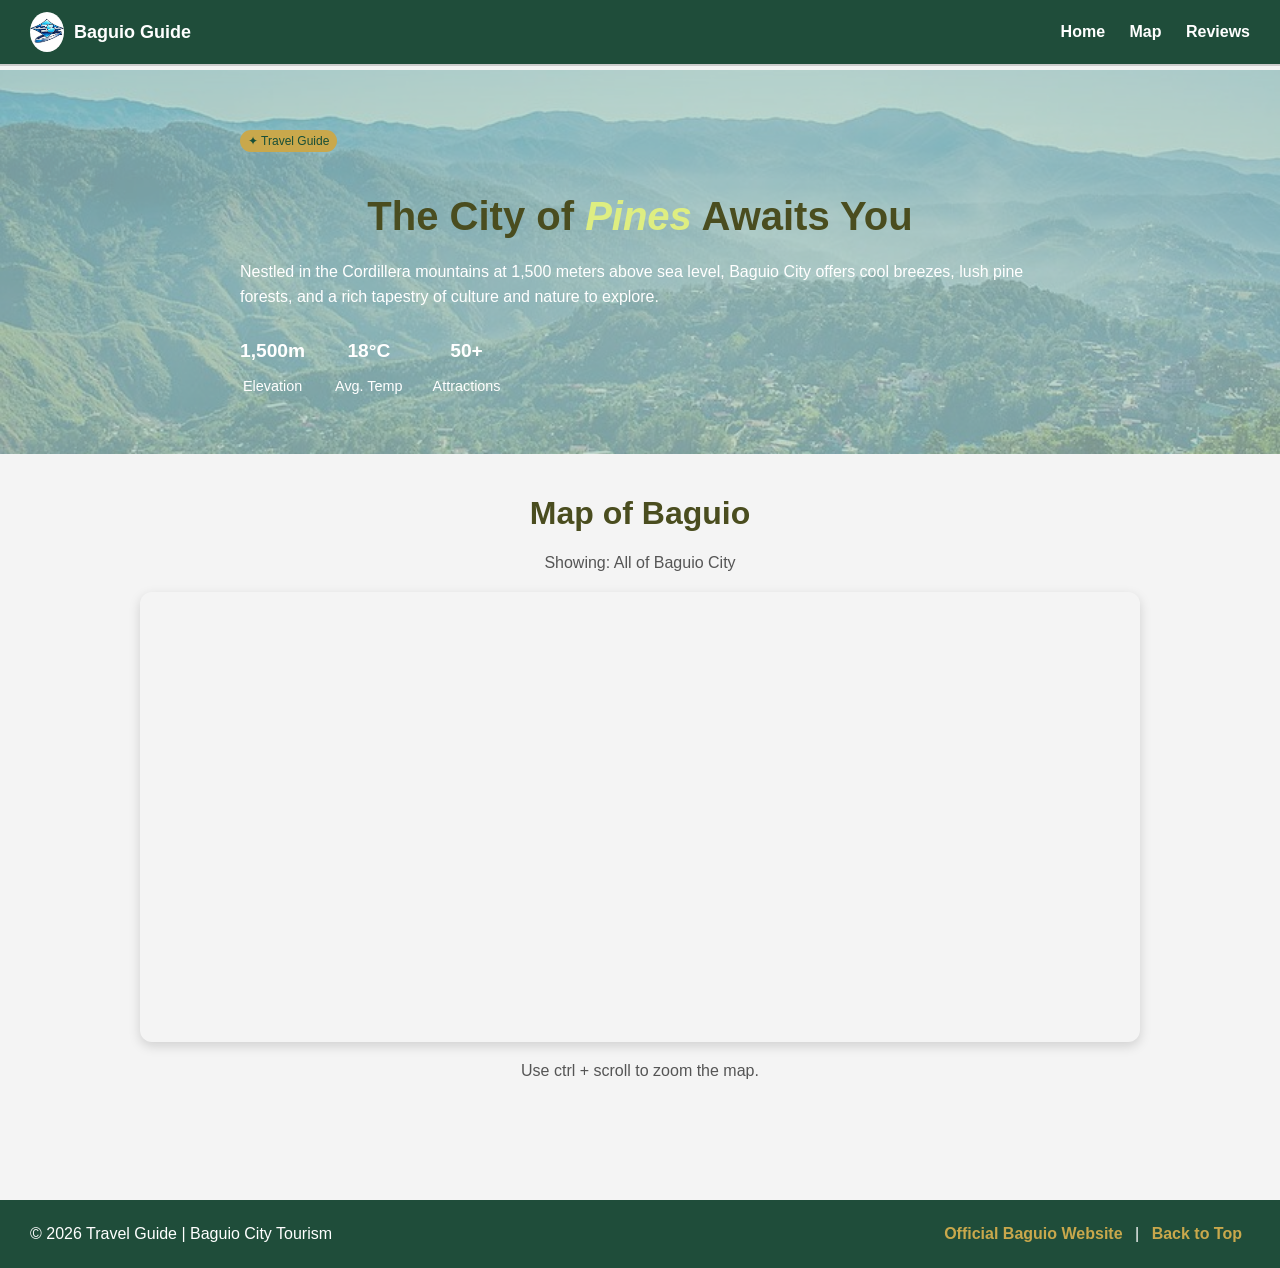
<file: map.html>
<!DOCTYPE html>
<html>
<head>
  <title>Baguio Map</title>
  <link rel="stylesheet" href="style.css">
</head>
<body>


<nav>
  <div class="nav-left">
    <img src="Logo.jpg" class="logo">
    <span class="site-name">Baguio Guide</span>
  </div>
  <div class="nav-right">
    <a href="index.html">Home</a>
    <a href="map.html">Map</a>
    <a href="review.html">Reviews</a>
  </div>
</nav>


<div class="hero">
  <div class="hero-content">
    <span class="hero-tag">✦ Travel Guide</span>
    <h1>The City of <em>Pines</em> Awaits You</h1>
    <p>Nestled in the Cordillera mountains at 1,500 meters above sea level,
      Baguio City offers cool breezes, lush pine forests, and a rich tapestry of culture and nature to explore.</p>
    <div class="hero-stats">
      <div><strong>1,500m</strong><br>Elevation</div>
      <div><strong>18°C</strong><br>Avg. Temp</div>
      <div><strong>50+</strong><br>Attractions</div>
    </div>
  </div>
</div>

<div class="container">
  <h1 id="map-title">Map of Baguio</h1>
  <p id="map-subtitle" style="text-align:center; color:#555; margin-bottom: 20px;">Showing: All of Baguio City</p>

  <iframe
    id="map-frame"
    src="https://www.google.com/maps?q=Baguio+City&output=embed"
    width="100%"
    height="450"
    style="border:none; border-radius: 12px; box-shadow: 0 4px 12px rgba(0,0,0,0.15);">
  </iframe>

  
  <p style="text-align:center; color:#555; margin-bottom: 20px;">Use ctrl + scroll to zoom the map. </p>

  <div class="spot-list">


  </div>
</div>

<footer>
  <p>&copy; 2026 Travel Guide | Baguio City Tourism</p>
  <p>
    <a href="https://www.baguio.gov.ph" target="_blank">Official Baguio Website</a> |
    <a href="#">Back to Top</a>
  </p>
</footer>

<script>

  var spots = {
    nightmarket:  { name: 'Night Market',       query: 'Baguio+Night+Market+Harrison+Road+Baguio+City' },
    burnham:      { name: 'Burnham Park',        query: 'Burnham+Park+Baguio+City' },
    mines:        { name: 'Mines View Park',     query: 'Mines+View+Park+Baguio+City' },
    campjohnhay:  { name: 'Camp John Hay',       query: 'Camp+John+Hay+Baguio+City' },
    botanical:    { name: 'Botanical Garden',    query: 'Botanical+Garden+Baguio+City' },
    strawberry:   { name: 'Strawberry Farm',     query: 'Strawberry+Farm+La+Trinidad+Benguet' },
    bencab:       { name: 'BenCab Museum',       query: 'BenCab+Museum+Asin+Road+Tuba+Benguet' },
    wright:       { name: 'Wright Park',         query: 'Wright+Park+Baguio+City' }
  };

  function showSpot(id) {
    if (!spots[id]) return;

    var spot = spots[id];
    var frame = document.getElementById('map-frame');
    var title = document.getElementById('map-title');
    var subtitle = document.getElementById('map-subtitle');


    frame.src = 'https://www.google.com/maps?q=' + spot.query + '&output=embed';

 
    title.textContent = spot.name;
    subtitle.textContent = 'Showing: ' + spot.name;

 
    var items = document.querySelectorAll('.spot-item');
    for (var i = 0; i < items.length; i++) {
      items[i].classList.remove('active');
    }
    event.currentTarget.classList.add('active');

 
    document.getElementById('map-frame').scrollIntoView({ behavior: 'smooth', block: 'center' });
  }

  
  window.onload = function() {
    var params = new URLSearchParams(window.location.search);
    var spot = params.get('spot');
    if (spot && spots[spot]) {
      showSpot(spot);

      var items = document.querySelectorAll('.spot-item');
      var keys = Object.keys(spots);
      var idx = keys.indexOf(spot);
      if (idx !== -1 && items[idx]) {
        items[idx].classList.add('active');
      }
    }
  };
</script>

</body>
</html>
</file>
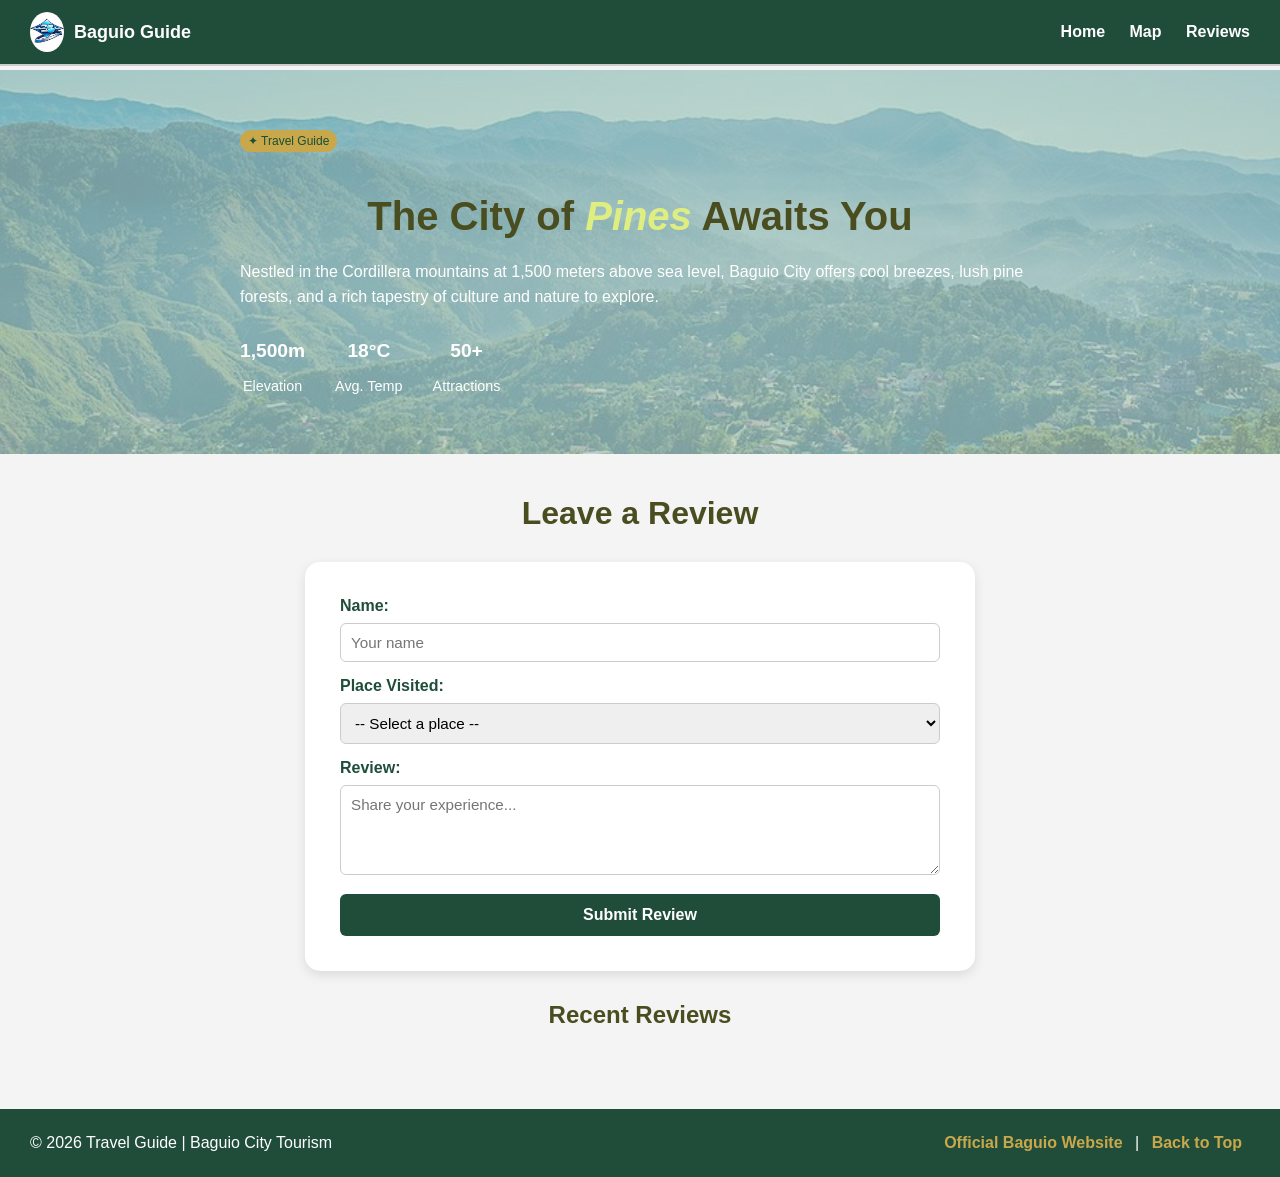
<file: review.html>
<!DOCTYPE html>
<html>
<head>
  <title>Reviews</title>
  <link rel="stylesheet" href="style.css">
</head>
<body>


<nav>
  <div class="nav-left">
    <img src="Logo.jpg" class="logo">
    <span class="site-name">Baguio Guide</span>
  </div>
  <div class="nav-right">
    <a href="index.html">Home</a>
    <a href="map.html">Map</a>
    <a href="review.html">Reviews</a>
  </div>
</nav>


<div class="hero">
  <div class="hero-content">
    <span class="hero-tag">✦ Travel Guide</span>
    <h1>The City of <em>Pines</em> Awaits You</h1>
    <p>Nestled in the Cordillera mountains at 1,500 meters above sea level,
      Baguio City offers cool breezes, lush pine forests, and a rich tapestry of culture and nature to explore.</p>
    <div class="hero-stats">
      <div><strong>1,500m</strong><br>Elevation</div>
      <div><strong>18°C</strong><br>Avg. Temp</div>
      <div><strong>50+</strong><br>Attractions</div>
    </div>
  </div>
</div>

<div class="container">
  <h1>Leave a Review</h1>

  <form onsubmit="submitReview(event)">
    <label for="name">Name:</label>
    <input type="text" id="name" placeholder="Your name">

    <label for="place">Place Visited:</label>
    <select id="place">
      <option value="">-- Select a place --</option>
      <option value="Night Market">Night Market</option>
      <option value="Burnham Park">Burnham Park</option>
      <option value="Mines View Park">Mines View Park</option>
      <option value="Camp John Hay">Camp John Hay</option>
      <option value="Botanical Garden">Botanical Garden</option>
      <option value="Strawberry Farm">Strawberry Farm</option>
      <option value="BenCab Museum">BenCab Museum</option>
      <option value="Wright Park">Wright Park</option>
    </select>

   
    <input type="hidden" id="stars" value="0">

    <label for="review">Review:</label>
    <textarea id="review" rows="4" placeholder="Share your experience..."></textarea>

    <button type="submit">Submit Review</button>
  </form>

  <h2>Recent Reviews</h2>
  <div id="reviews-list">


    

  </div>
</div>

<div class="success-overlay" id="successOverlay"></div>
<div class="success-prompt" id="successPrompt">
  <h3>Review Submitted!</h3>
  <p>✅ Thank you for sharing your feedback.</p>
  <button onclick="closeSuccessPrompt()">OK</button>
</div>


<footer>
  <p>&copy; 2026 Travel Guide | Baguio City Tourism</p>
  <p>
    <a href="https://www.baguio.gov.ph" target="_blank">Official Baguio Website</a> |
    <a href="#">Back to Top</a>
  </p>
</footer>

<script>
  var currentRating = 0;
    const form = document.querySelector('form');
    const overlay = document.getElementById('successOverlay');
    const promptBox = document.getElementById('successPrompt');

  form.addEventListener('submit', function(e) {
    e.preventDefault();
    overlay.style.display = 'block';
    promptBox.style.display = 'block';
});

  function closeSuccessPrompt() {
    overlay.style.display = 'none';
    promptBox.style.display = 'none';
}


  

  function submitReview(e) {
    e.preventDefault();

    var name = document.getElementById('name').value.trim();
    var place = document.getElementById('place').value;
    var review = document.getElementById('review').value.trim();

    if (!name || !place || !review) {
      alert('Please fill in all fields!');
      return;
    }

  
    var starStr = '';
    for (var i = 0; i < stars; i++) {
      starStr += '⭐';
    }


    var card = document.createElement('div');
    card.className = 'review-card new-review';
    card.innerHTML =
      '<div class="review-header">' +
        '<span class="review-name">' + name + '</span>' +
        '<span class="review-place">📍 ' + place + '</span>' +
      '</div>' +
      '<p>' + review + '</p>';

   
    var list = document.getElementById('reviews-list');
    list.insertBefore(card, list.firstChild);

   
    document.getElementById('name').value = '';
    document.getElementById('place').value = '';
    document.getElementById('review').value = '';
    document.getElementById('stars').value = '0';
    setRating(0);

    alert('Thank you for your review!');
  }
</script>

</body>
</html>
</file>
<file: style.css>
body {
    font-family: Arial, sans-serif;
    margin: 0;
    background-color: #f4f4f4;
    padding-top: 70px;
  }
  
  
  nav {
    display: flex;
    justify-content: space-between;
    align-items: center;
    background-color: #1f4d3a;
    padding: 12px 30px;
    border-bottom: 2px solid #ccc;
    position: fixed;
    top: 0;
    left: 0;
    right: 0;
    z-index: 1000;
  }
  
  .nav-left {
    display: flex;
    align-items: center;
    gap: 10px;
  }
  
  .logo {
    height: 40px;
    width: 34px;
    border-radius: 50%;
  }
  
  .site-name {
    color: #fff;
    font-weight: bold;
    font-size: 18px;
  }
  
  .nav-right a {
    color: #fff;
    margin-left: 20px;
    text-decoration: none;
    font-weight: bold;
    transition: color 0.3s, transform 0.2s;
  }
  
  .nav-right a:hover {
    color: #c9a84c;
    transform: scale(1.1);
  }
  
  
  .hero {
    background: url('background.jpg') no-repeat center center;
    background-size: cover;
    color: white;
    padding: 60px 20px;
    position: relative;
  }
  
  .hero::before {
    content: "";
    position: absolute;
    top: 0; left: 0; right: 0; bottom: 0;
    background: rgba(171, 202, 189, 0.7);
  }
  
  .hero-content {
    position: relative;
    max-width: 800px;
    margin: auto;
  }
  
  .hero-tag {
    background: #c9a84c;
    color: #174e37;
    font-size: 12px;
    padding: 4px 8px;
    border-radius: 12px;
    display: inline-block;
    margin-bottom: 15px;
  }
  
  .hero h1 {
    font-size: 2.5rem;
    margin-bottom: 20px;
  }
  
  .hero h1 em {
    color: #deee81;
    font-style: italic;
  }
  
  .hero p {
    font-size: 1rem;
    line-height: 1.6;
    margin-bottom: 30px;
  }
  
  .hero-stats {
    display: flex;
    gap: 30px;
  }
  
  .hero-stats div {
    text-align: center;
    font-size: 0.9rem;
  }
  
  .hero-stats strong {
    font-size: 1.2rem;
    display: block;
  }
  
  @media (max-width: 600px) {
    .hero h1 { font-size: 1.8rem; }
    .hero-stats { flex-direction: column; gap: 15px; }
  }
  
  
  .container {
    padding: 20px;
    max-width: 1000px;
    margin: auto;
  }
  
  h1 {
    text-align: center;
    color: #4a4d1f;
  }
  
  h2 {
    text-align: center;
    color: #4a4d1f;
  }
  
  
  .cards {
    display: flex;
    flex-wrap: wrap;
    gap: 15px;
    justify-content: center;
    padding: 10px 20px 30px;
  }
  
  .card {
    background: white;
    width: 260px;
    border-radius: 10px;
    overflow: hidden;
    box-shadow: 0 4px 10px rgba(0,0,0,0.1);
    transition: transform 0.2s, box-shadow 0.2s;
    cursor: pointer;
  }
  
  .card:hover {
    transform: translateY(-6px);
    box-shadow: 0 8px 20px rgba(0,0,0,0.15);
  }
  
  .card img {
    width: 100%;
    height: 170px;
    object-fit: cover;
  }
  
  .card-content {
    padding: 12px;
  }
  
  .card h3 {
    margin: 5px 0;
    color: #1f4d3a;
  }
  
  .card p {
    font-size: 14px;
    color: #555;
    margin: 4px 0;
  }
  
  .rating {
    color: #e0a800;
    font-weight: bold;
  }
  
  
  .modal-overlay {
    display: none;
    position: fixed;
    top: 0; left: 0;
    width: 100%;
    height: 100%;
    background: rgba(0,0,0,0.6);
    z-index: 2000;
  }
  
  
  .modal {
    display: none;
    position: fixed;
    top: 50%;
    left: 50%;
    transform: translate(-50%, -50%);
    background: #fff;
    width: 90%;
    max-width: 600px;
    max-height: 85vh;
    overflow-y: auto;
    border-radius: 14px;
    box-shadow: 0 10px 40px rgba(0,0,0,0.3);
    z-index: 3000;
    padding: 0 0 25px 0;
  }
  
  .modal img {
    width: 100%;
    height: 220px;
    object-fit: cover;
    border-radius: 14px 14px 0 0;
    display: block;
  }
  
  .modal h2 {
    color: #1f4d3a;
    margin: 18px 20px 5px;
    font-size: 1.5rem;
  }
  
  .modal-rating {
    color: #e0a800;
    font-weight: bold;
    margin: 0 20px 10px;
    font-size: 1rem;
  }
  
  .modal p {
    margin: 8px 20px;
    font-size: 0.95rem;
    color: #333;
    line-height: 1.6;
  }
  
  .modal-close {
    position: absolute;
    top: 12px;
    right: 14px;
    background: rgba(0,0,0,0.45);
    color: white;
    border: none;
    border-radius: 50%;
    width: 32px;
    height: 32px;
    font-size: 16px;
    cursor: pointer;
    z-index: 10;
    line-height: 32px;
    text-align: center;
    padding: 0;
  }
  
  .modal-close:hover {
    background: rgba(0,0,0,0.7);
  }
  
  .modal-map-btn {
    display: block;
    background-color: #1f4d3a;
    color: #fff;
    text-decoration: none;
    text-align: center;
    padding: 12px 20px;
    border-radius: 8px;
    margin: 18px 20px 0;
    font-weight: bold;
    font-size: 1rem;
    transition: background-color 0.3s;
  }
  
  .modal-map-btn:hover {
    background-color: #c9a84c;
    color: #1f4d3a;
  }
  
  
  .spot-list {
    display: flex;
    flex-direction: column;
    gap: 10px;
    max-width: 700px;
    margin: 0 auto 40px;
  }
  
  .spot-item {
    display: flex;
    align-items: center;
    gap: 16px;
    background: #fff;
    padding: 14px 18px;
    border-radius: 10px;
    box-shadow: 0 2px 8px rgba(0,0,0,0.08);
    cursor: pointer;
    border: 2px solid transparent;
    transition: border-color 0.2s, background 0.2s;
  }
  
  .spot-item:hover {
    border-color: #1f4d3a;
    background: #f0f7f4;
  }
  
  .spot-item.active {
    border-color: #c9a84c;
    background: #fffbf0;
  }
  
  .spot-icon {
    font-size: 1.8rem;
  }
  
  .spot-item strong {
    color: #1f4d3a;
    font-size: 1rem;
  }
  
  .spot-item p {
    margin: 2px 0 0;
    font-size: 0.85rem;
    color: #666;
  }
  
  
  form {
    background: #fff;
    padding: 35px;
    border-radius: 15px;
    box-shadow: 0 4px 12px rgba(0,0,0,0.1);
    max-width: 600px;
    margin: 30px auto;
  }
  
  form label {
    display: block;
    font-weight: bold;
    color: #1f4d3a;
    margin-bottom: 4px;
  }
  
  form input,
  form textarea,
  form select {
    width: 100%;
    padding: 10px;
    margin-top: 4px;
    margin-bottom: 15px;
    border: 1px solid #ccc;
    border-radius: 6px;
    font-family: inherit;
    font-size: 0.95rem;
    box-sizing: border-box;
  }
  
  form button {
    background-color: #1f4d3a;
    color: #fff;
    border: none;
    padding: 12px 20px;
    border-radius: 6px;
    cursor: pointer;
    font-weight: bold;
    font-size: 1rem;
    transition: background-color 0.3s, transform 0.2s;
    width: 100%;
  }
  
  form button:hover {
    background-color: #c9a84c;
    color: #1f4d3a;
    transform: scale(1.02);
  }
  
  
 
  
  .review-card {
    background: #fff;
    border-radius: 12px;
    padding: 18px 22px;
    margin-bottom: 15px;
    box-shadow: 0 2px 10px rgba(0,0,0,0.08);
    max-width: 700px;
    margin-left: auto;
    margin-right: auto;
  }
  
  .review-card.new-review {
    border-left: 4px solid #c9a84c;
  }
  
  .review-header {
    display: flex;
    flex-wrap: wrap;
    gap: 10px;
    align-items: center;
    margin-bottom: 10px;
  }
  
  .review-name {
    font-weight: bold;
    color: #1f4d3a;
    font-size: 1rem;
  }
  
  .review-place {
    font-size: 0.85rem;
    color: #777;
  }
  
  
  .review-card p {
    font-size: 0.95rem;
    color: #444;
    line-height: 1.6;
    margin: 0;
  }
  
  
  footer {
    display: flex;
    justify-content: space-between;
    align-items: center;
    flex-wrap: wrap;
    background-color: #1f4d3a;
    color: #fff;
    padding: 20px 30px;
    margin-top: 40px;
  }
  
  footer p {
    margin: 5px 0;
  }
  
  footer a {
    color: #c9a84c;
    text-decoration: none;
    margin: 0 8px;
    font-weight: bold;
  }
  
  footer a:hover {
    text-decoration: underline;
  }
  
  @media (max-width: 600px) {
    footer {
      flex-direction: column;
      text-align: center;
    }
  }

  
.success-overlay {
  display: none; 
  position: fixed;
  top: 0; left: 0;
  width: 100%;
  height: 100%;
  background: rgba(0,0,0,0.6);
  z-index: 4000;
}


.success-prompt {
  display: none; 
  position: fixed;
  top: 50%;
  left: 50%;
  transform: translate(-50%, -50%);
  background: #fff;
  padding: 25px 30px;
  border-radius: 12px;
  box-shadow: 0 8px 25px rgba(0,0,0,0.25);
  text-align: center;
  max-width: 400px;
  width: 90%;
  z-index: 5000;
  animation: fadeIn 0.4s ease;
}

.success-prompt h3 {
  color: #1f4d3a;
  margin-bottom: 12px;
}

.success-prompt p {
  font-size: 0.95rem;
  color: #444;
  margin-bottom: 18px;
}

.success-prompt button {
  background-color: #1f4d3a;
  color: #fff;
  border: none;
  padding: 10px 18px;
  border-radius: 6px;
  cursor: pointer;
  font-weight: bold;
  transition: background-color 0.3s, transform 0.2s;
}

.success-prompt button:hover {
  background-color: #c9a84c;
  color: #1f4d3a;
  transform: scale(1.05);
}
</file>
